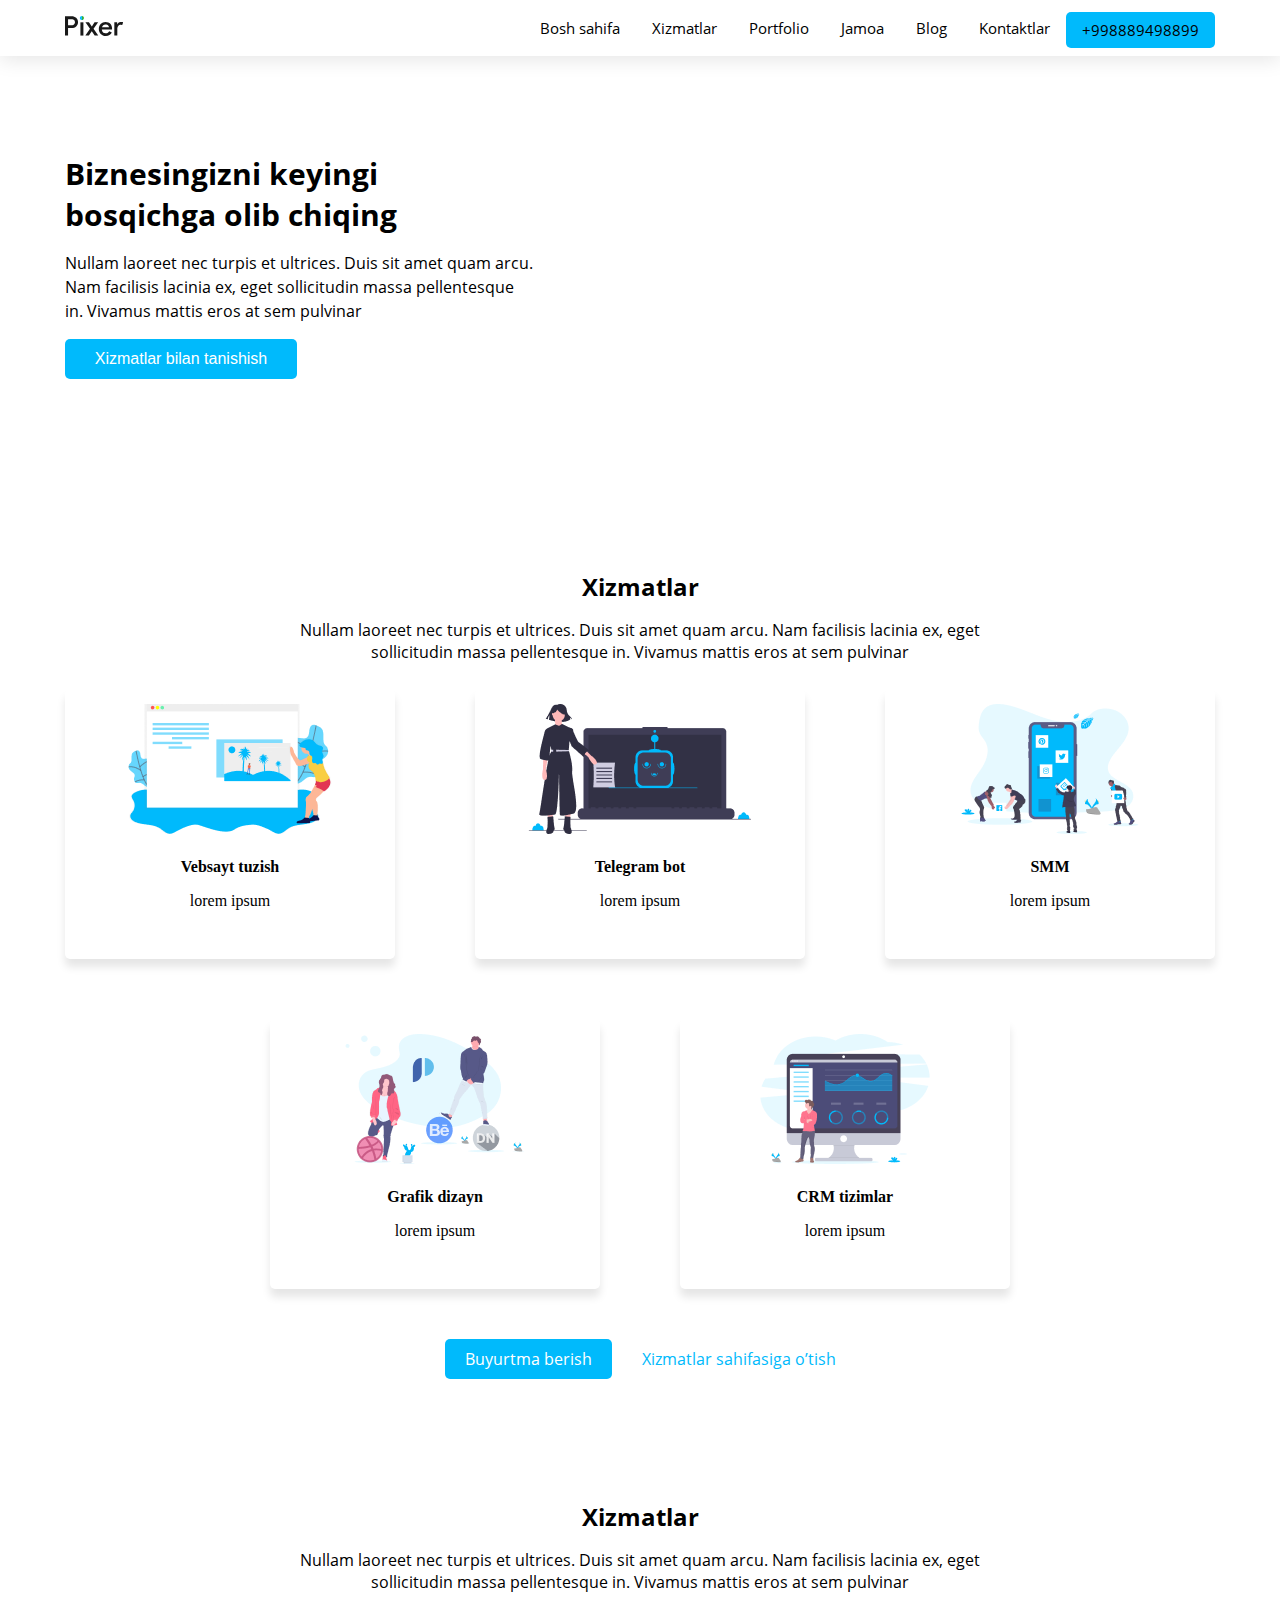
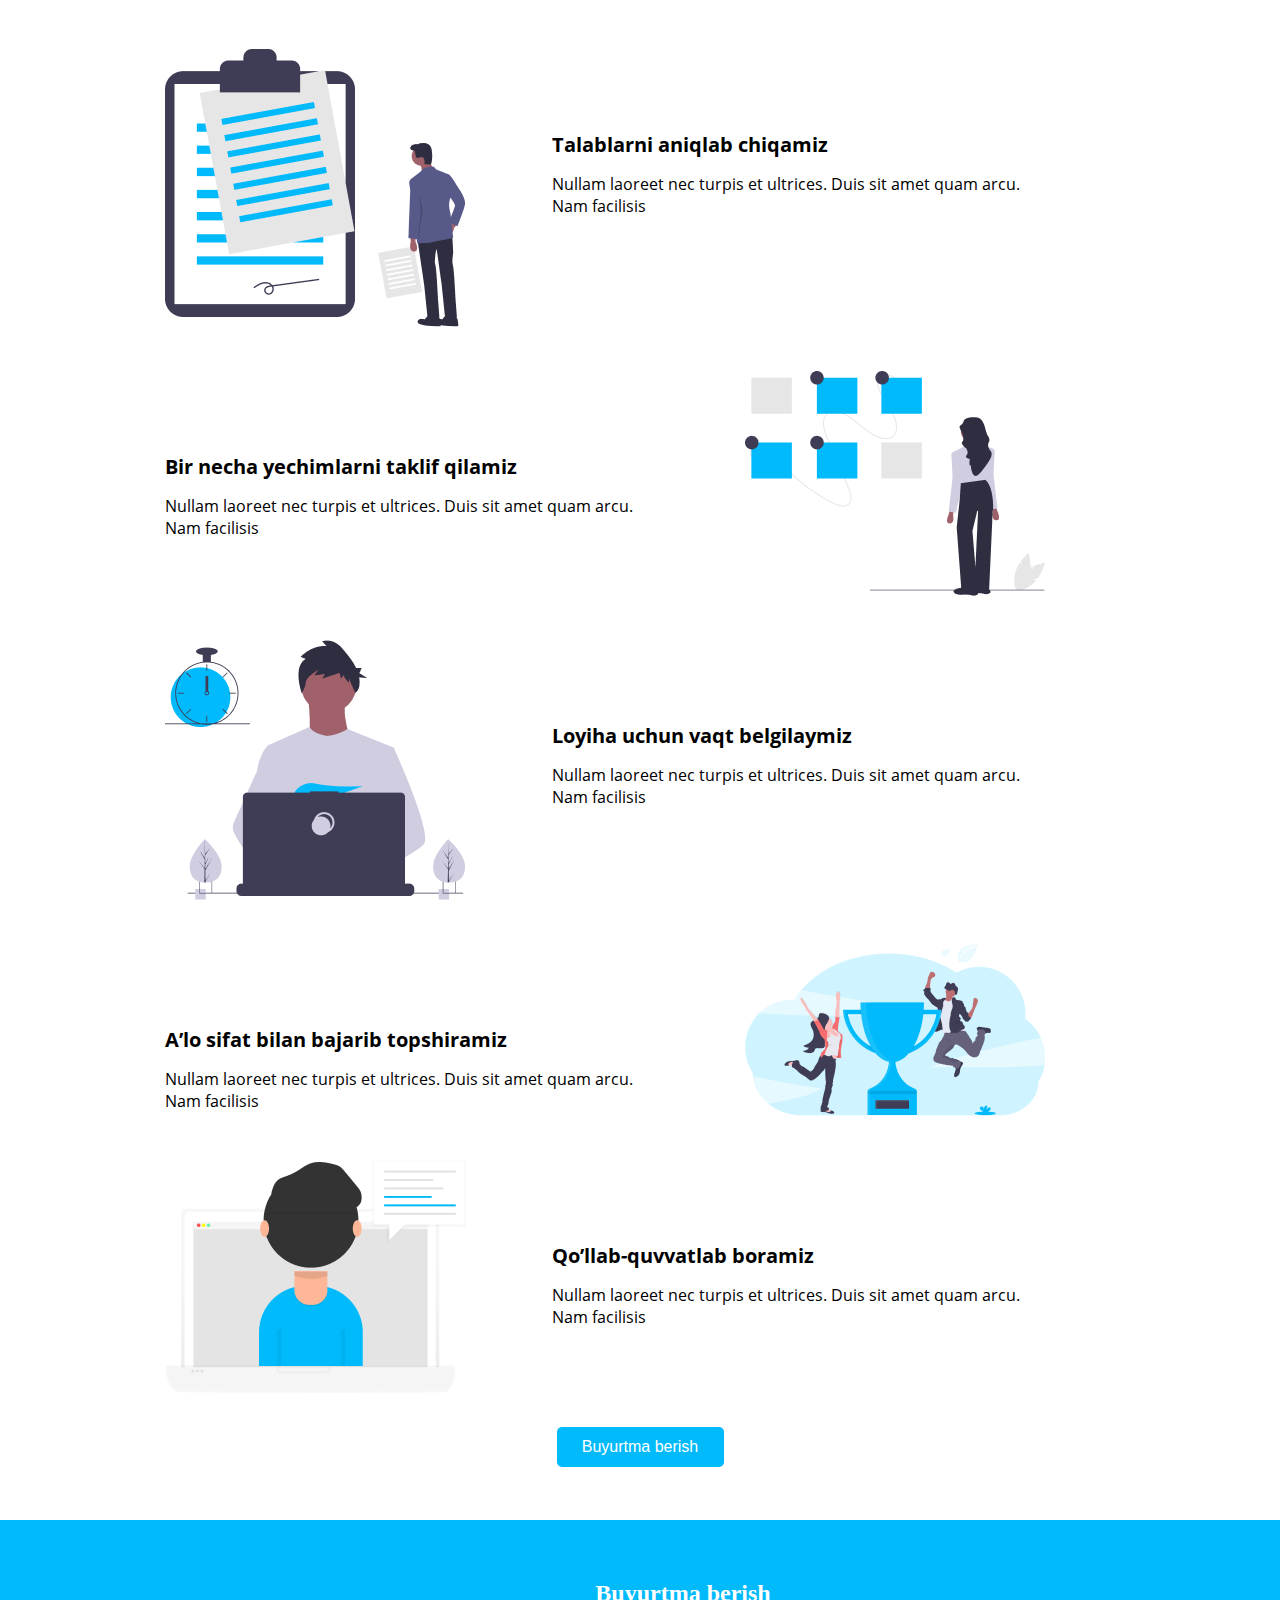
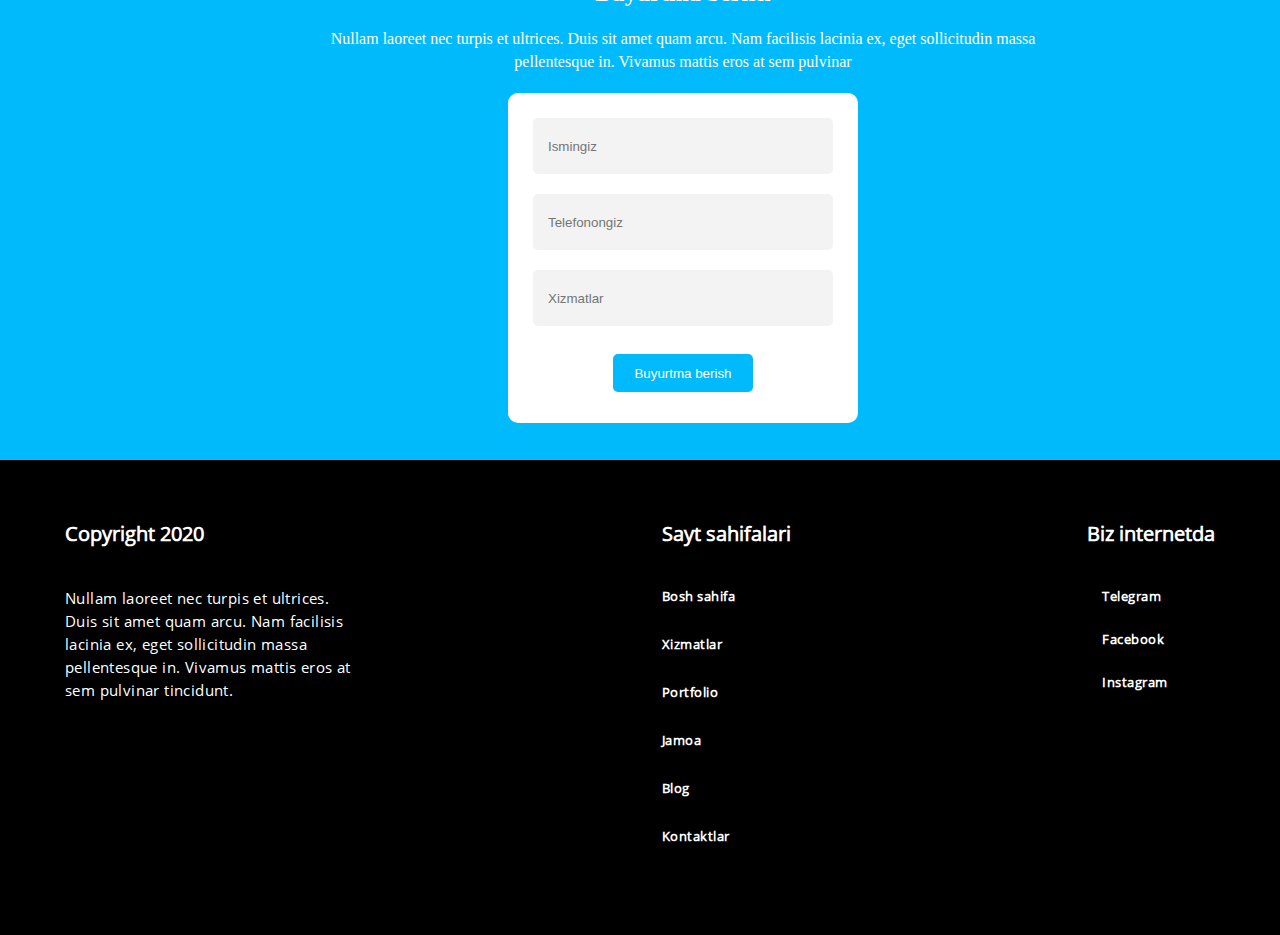
<file: index.html>
<!DOCTYPE html>
<html lang="en">
<head>
    <meta charset="UTF-8">
    <meta http-equiv="X-UA-Compatible" content="IE=edge">
    <meta name="viewport" content="width=device-width, initial-scale=1.0">
    <title>Document</title>
    <link rel="stylesheet" href="https://cdnjs.cloudflare.com/ajax/libs/font-awesome/5.15.3/css/all.min.css" integrity="sha512-iBBXm8fW90+nuLcSKlbmrPcLa0OT92xO1BIsZ+ywDWZCvqsWgccV3gFoRBv0z+8dLJgyAHIhR35VZc2oM/gI1w==" crossorigin="anonymous" referrerpolicy="no-referrer" />
    <link rel="stylesheet" href="sass/main.css">
</head>
<body>
    <header>
        <div class="header">
            <div class="header__container">
                <div class="container__rayt">
                    <img src="./img/pixer-logo.svg" alt="">
                </div>
                <div class="container__left">
                    <ul class="container__menyu menyu">
                        <li class="menyu__iytm"><a class="menyu__link" href="./index.html">Bosh sahifa</a></li>
                        <li class="menyu__iytm"><a class="menyu__link" href="./2dars/index.html">Xizmatlar</a></li>
                        <li class="menyu__iytm"><a class="menyu__link" href="#">Portfolio</a></li>
                        <li class="menyu__iytm"><a class="menyu__link" href="#">Jamoa</a></li>
                        <li class="menyu__iytm"><a class="menyu__link" href="#">Blog</a></li>
                        <li class="menyu__iytm"><a class="menyu__link" href="#">Kontaktlar</a></li>
                        <li class="menyu__active"><a class="menyu__link" href="#">+998889498899</a></li>
                    </ul>
                </div>
            </div>
        </div>
    </header>
    <main>
        <section>
            <div class="section">
                <div class="container">
                    <div class="container__section-left section-lrft">
                        <h2 class="section-left__text">Biznesingizni keyingi bosqichga olib  chiqing</h2>
                        <p class="section-left__lorem">Nullam laoreet nec turpis et ultrices. Duis sit amet quam arcu. Nam facilisis lacinia ex, eget sollicitudin massa pellentesque in. Vivamus mattis eros at sem pulvinar</p>
                        <button class="section-left__button" type="submit">Xizmatlar bilan tanishish</button>
                    </div>
                    <div class="container__section-rghit">
                        <iframe width="455" height="258" src="https://www.youtube.com/embed/tLFuWQigC0I" title="YouTubevideoplayer" frameborder="0" allow="accelerometer; autoplay; clipboard-write; encrypted-media; gyroscope; picture-in-picture" allowfullscreen></iframe>
                    </div>
                </div>
            </div>
        </section>

        <!-- .section start -->

        <section>
            <div class="services">
                <div class="services__container container">
                    <div class="container__services-logo">
                        <h4 class="services-logo__text">Xizmatlar</h4>
                        <p class="services-logo__lorem">Nullam laoreet nec turpis et ultrices. Duis sit amet quam arcu. Nam facilisis lacinia ex, eget sollicitudin massa pellentesque in. Vivamus mattis eros at sem pulvinar</p>
                    </div>
                    <div class="container__cotent content">
                        <div class="content__content-logo">
                            <img class="content__img" src="./img/illustration1.png" alt="">
                            <h4 class="content__text">Vebsayt tuzish</h4>
                            <p class="content__lorem-ipsum">lorem ipsum</p>
                        </div>
                        <div class="content__content-logo">
                            <img class="content__img"  src="./img/illustration2.png" alt="">
                            <h4 class="content__text">Telegram bot</h4>
                            <p class="content__lorem-ipsum">lorem ipsum</p>
                        </div>
                        <div class="content__content-logo">
                            <img class="content__img"  src="./img/illustration3.png" alt="">
                            <h4 class="content__text">SMM</h4>
                            <p class="content__lorem-ipsum">lorem ipsum</p>
                        </div>
                    </div>
                    <div class="container__ded ded">
                        <div class="ded__ded-logo">
                            <img class="ded__img"  src="./img/illustration4.png" alt="">
                            <h4 class="ded__text">Grafik dizayn</h4>
                            <p class="ded__lorem-ipsum">lorem ipsum</p>
                        </div>
                        <div class="ded__ded-logo">
                            <img class="ded__img"  src="./img/illustration5.png" alt="">
                            <h4 class="ded__text">CRM tizimlar</h4>
                            <p class="ded__lorem-ipsum">lorem ipsum</p>
                        </div>
                    </div>
                    <div class="container__buton-logo">
                        <button class="container__buton" type="submit">Buyurtma berish</button>
                        <a class="container__link" href="">Xizmatlar sahifasiga o’tish</a>
                    </div>
                </div>
            </div>
        </section>

        <!-- ishlamalar start -->

        <section>
            <div class="ishlamalar">
                <div class="ishlamalar__container container">
                    <div class="container__services-logo">
                        <h4 class="services-logo__text">Xizmatlar</h4>
                        <p class="services-logo__lorem">Nullam laoreet nec turpis et ultrices. Duis sit amet quam arcu. Nam facilisis lacinia ex, eget sollicitudin massa pellentesque in. Vivamus mattis eros at sem pulvinar</p>
                    </div>
                    <div class="container__talabalar talabalar">
                        <div class="talabalar__talaba">
                            <img class="talabalar__img" class="" src="./img/illlustration6.png" alt="">
                        </div>
                        <div class="talabalar__talaba-uz">
                            <h4 class="talabalar__text">Talablarni aniqlab chiqamiz</h4>
                            <p class="talabalar__lorem">Nullam laoreet nec turpis et ultrices. Duis sit amet quam arcu. Nam facilisis</p>
                        </div>
                    </div>
                    <div class="container__talabalar talabalar">
                        <div class="talabalar__talaba-uz">
                            <h4 class="talabalar__text">Bir necha yechimlarni taklif qilamiz</h4>
                            <p class="talabalar__lorem">Nullam laoreet nec turpis et ultrices. Duis sit amet quam arcu. Nam facilisis</p>
                        </div>
                        <div class="talabalar__talaba">
                            <img class="talabalar__img" class="" src="./img/illlustration7.png" alt="">
                        </div>
                    </div>
                    <div class="container__talabalar talabalar">
                        <div class="talabalar__talaba">
                            <img class="talabalar__img" class="" src="./img/illustration8.png" alt="">
                        </div>
                        <div class="talabalar__talaba-uz">
                            <h4 class="talabalar__text">Loyiha uchun vaqt belgilaymiz</h4>
                            <p class="talabalar__lorem">Nullam laoreet nec turpis et ultrices. Duis sit amet quam arcu. Nam facilisis</p>
                        </div>
                    </div>
                    <div class="container__talabalar talabalar">
                        <div class="talabalar__talaba-uz">
                            <h4 class="talabalar__text">A’lo sifat bilan bajarib topshiramiz</h4>
                            <p class="talabalar__lorem">Nullam laoreet nec turpis et ultrices. Duis sit amet quam arcu. Nam facilisis</p>
                        </div>
                        <div class="talabalar__talaba">
                            <img class="talabalar__img" class="" src="./img/illustration9.png" alt="">
                        </div>
                    </div>
                    <div class="container__talabalar talabalar">
                        <div class="talabalar__talaba">
                            <img class="talabalar__img" class="" src="./img/illustration10.png" alt="">
                        </div>
                        <div class="talabalar__talaba-uz">
                            <h4 class="talabalar__text">Qo’llab-quvvatlab boramiz</h4>
                            <p class="talabalar__lorem">Nullam laoreet nec turpis et ultrices. Duis sit amet quam arcu. Nam facilisis</p>
                        </div>
                    </div>
                    <div class="container__button-box">
                        <button class="container__button-ded" type="submit">Buyurtma berish</button>
                    </div>
                </div>
            </div>
        </section>

              <!-- start logo -->

        <section>
          <div class="buyurtmalar">
                <h2>Buyurtma berish</h2>
                <p>Nullam laoreet nec turpis et ultrices. Duis sit amet quam arcu. Nam facilisis lacinia ex, eget sollicitudin massa pellentesque in. Vivamus mattis eros at sem pulvinar</p>
              <form class="input-logo" action="form/index.html" method="POST">
                  <input class="input-logo-box" type="text" placeholder="Ismingiz">
                  <input class="input-logo-box" type="pasword" placeholder="Telefonongiz">
                  <input class="input-logo-box" type="text" placeholder="Xizmatlar">
                  <button class="button-logo-div" type="submit">Buyurtma berish</button>
              </form>
         </div>
        </section>

    </main>

         <!-- footer start -->

    <footer class="main__footer">
        <div class="container">
            <div class="Copyright">
                <h3>Copyright 2020</h3>
                <p>Nullam laoreet nec turpis et ultrices. Duis sit amet quam arcu. Nam facilisis lacinia ex, eget sollicitudin massa pellentesque in. Vivamus mattis eros at sem pulvinar tincidunt.</p>
            </div>
            <div class="dddd">
                <h3>Sayt sahifalari</h3>
                <a href="/index.html"><h5>Bosh sahifa</h5></a>
                <a href="./2dars/index.html"><h5> Xizmatlar</h5></a>
                <a href="#"><h5> Portfolio</h5></a>
                <a href="#"><h5> Jamoa</h5></a>
                <a href="#"><h5> Blog</h5></a>
                <a href="#"><h5> Kontaktlar</h5></a>
            </div>
            <div class="aaaa">
                <h3>Biz internetda</h3>
                <div class="image">
                    <i class="fab fa-telegram" style="color: #3737f5;"></i>
                    <a href="https://t.me/sultonov_9988"><h5> Telegram</h5></a>
                </div>
                <div class="image">
                    <i class="fab fa-facebook" style="color: #3737f5;"></i>
                    <a href="https://www.facebook.com/"><h5> Facebook</h5></a>
                </div>
                <div class="image">
                    <i class="fab fa-instagram" style="color: red;"></i>
                    <a href="https://www.instagram.com/explore/tags/sevgisozleri/?hl=ru"><h5> Instagram</h5></a>
                </div>
            </div>
        </div>
    </footer>
</body>
</html>
</file>
<file: sass/main.css>
* {
  margin: 0;
  padding: 0;
  -webkit-box-sizing: border-box;
          box-sizing: border-box;
  text-decoration: none;
  list-style-type: none;
}

@font-face {
  font-family: 'Open Sans';
  src: url(../Open_Sans/OpenSans-Regular.ttf);
}

@font-face {
  font-family: 'Open';
  src: url(../Open_Sans/OpenSans-Bold.ttf);
}

.header {
  display: -webkit-box;
  display: -ms-flexbox;
  display: flex;
  width: 100%;
  height: 56px;
  background-color: #FFFFFF;
  -webkit-box-shadow: 0px 4px 20px rgba(0, 0, 0, 0.1);
          box-shadow: 0px 4px 20px rgba(0, 0, 0, 0.1);
}

.header .header__container {
  display: -webkit-box;
  display: -ms-flexbox;
  display: flex;
  width: 1150px;
  margin: 0 auto;
  -webkit-box-align: center;
      -ms-flex-align: center;
          align-items: center;
  -webkit-box-pack: justify;
      -ms-flex-pack: justify;
          justify-content: space-between;
}

.header .header__container .container__left .container__menyu {
  display: -webkit-box;
  display: -ms-flexbox;
  display: flex;
}

.header .header__container .container__left .container__menyu .menyu__iytm {
  padding: 8px 16px;
}

.header .header__container .container__left .container__menyu .menyu__iytm .menyu__link {
  color: #000000;
  font-size: 15px;
  font-family: 'Open Sans';
}

.header .header__container .container__left .container__menyu .menyu__iytm .menyu__link:hover {
  border-bottom: 2px solid #00BAFC;
  color: #00BAFC;
  padding-bottom: 5px;
}

.header .header__container .container__left .container__menyu .menyu__active {
  padding-top: 10px;
}

.header .header__container .container__left .container__menyu .menyu__active .menyu__link {
  padding: 8px 16px;
  color: #000000;
  font-family: 'Open Sans';
  font-size: 15px;
  border-radius: 5px;
  background: #00BAFC;
  -webkit-transition: 1s;
  transition: 1s;
}

.section {
  width: 100%;
  height: 458px;
}

.section .container {
  display: -webkit-box;
  display: -ms-flexbox;
  display: flex;
  width: 1150px;
  margin: 0 auto;
  -webkit-box-pack: justify;
      -ms-flex-pack: justify;
          justify-content: space-between;
}

.section .container .container__section-left {
  padding-top: 97px;
  width: 470px;
}

.section .container .container__section-left .section-left__text {
  color: #000000;
  font-weight: bold;
  font-family: 'Open';
  font-size: 30px;
}

.section .container .container__section-left .section-left__lorem {
  font-weight: normal;
  font-size: 16px;
  line-height: 24px;
  font-family: 'Open Sans';
  color: #000000;
  margin-top: 16px;
}

.section .container .container__section-left .section-left__button {
  width: 232px;
  height: 40px;
  font-size: 16px;
  color: #FFFFFF;
  background: #00BAFC;
  border-radius: 5px;
  border: none;
  margin-top: 16px;
}

.section .container .container__section-left .section-left__button:hover {
  background-color: black;
  -webkit-transition: 1s;
  transition: 1s;
}

.section .container .container__section-rghit {
  padding-top: 80px;
}

.container__services-logo {
  -webkit-box-pack: center;
      -ms-flex-pack: center;
          justify-content: center;
  text-align: center;
  padding-top: 56px;
}

.container__services-logo .services-logo__text {
  font-weight: bold;
  font-size: 24px;
  font-family: 'Open';
  font-weight: bold;
}

.container__services-logo .services-logo__lorem {
  width: 719px;
  margin: 16px auto;
  font-family: 'Open Sans';
}

.services {
  width: 100%;
  height: 930px;
}

.services .services__container {
  display: -webkit-box;
  display: -ms-flexbox;
  display: flex;
  -webkit-box-orient: vertical;
  -webkit-box-direction: normal;
      -ms-flex-direction: column;
          flex-direction: column;
  width: 1150px;
  margin: 0 auto;
}

.services .services__container .container__cotent {
  display: -webkit-box;
  display: -ms-flexbox;
  display: flex;
  -ms-flex-wrap: wrap;
      flex-wrap: wrap;
  -webkit-box-pack: justify;
      -ms-flex-pack: justify;
          justify-content: space-between;
  text-align: center;
  padding-top: 10px;
}

.services .services__container .container__cotent .content__content-logo {
  width: 330px;
  -webkit-box-pack: center;
      -ms-flex-pack: center;
          justify-content: center;
  height: 270px;
  background: #FFFFFF;
  -webkit-box-shadow: 0px 8px 8px rgba(0, 0, 0, 0.1);
          box-shadow: 0px 8px 8px rgba(0, 0, 0, 0.1);
  border-radius: 5px;
}

.services .services__container .container__cotent .content__content-logo .content__img {
  padding-top: 15px;
}

.services .services__container .container__cotent .content__content-logo .content__text {
  padding-top: 20px;
}

.services .services__container .container__cotent .content__content-logo .content__lorem-ipsum {
  padding-top: 16px;
}

.services .services__container .container__ded {
  display: -webkit-box;
  display: -ms-flexbox;
  display: flex;
  padding-top: 60px;
  width: 820px;
  margin: 0 auto;
  text-align: center;
  -ms-flex-pack: distribute;
      justify-content: space-around;
}

.services .services__container .container__ded .ded__ded-logo {
  width: 330px;
  -webkit-box-pack: center;
      -ms-flex-pack: center;
          justify-content: center;
  height: 270px;
  background: #FFFFFF;
  -webkit-box-shadow: 0px 8px 8px rgba(0, 0, 0, 0.1);
          box-shadow: 0px 8px 8px rgba(0, 0, 0, 0.1);
  border-radius: 5px;
}

.services .services__container .container__ded .ded__ded-logo .ded__img {
  padding-top: 15px;
}

.services .services__container .container__ded .ded__ded-logo .ded__text {
  padding-top: 20px;
}

.services .services__container .container__ded .ded__ded-logo .ded__lorem-ipsum {
  padding-top: 16px;
}

.services .services__container .container__buton-logo {
  display: -webkit-box;
  display: -ms-flexbox;
  display: flex;
  -webkit-box-pack: center;
      -ms-flex-pack: center;
          justify-content: center;
  margin-top: 50px;
  -webkit-box-align: center;
      -ms-flex-align: center;
          align-items: center;
}

.services .services__container .container__buton-logo .container__buton {
  width: 167px;
  height: 40px;
  font-family: 'Open Sans';
  font-size: 16px;
  color: #FFFFFF;
  background: #00BAFC;
  border: none;
  width: 167px;
  height: 40px;
  background: #00BAFC;
  border-radius: 5px;
}

.services .services__container .container__buton-logo .container__buton:hover {
  background-color: black;
  -webkit-transition: 1s;
  transition: 1s;
}

.services .services__container .container__buton-logo .container__link {
  font-family: 'Open Sans';
  font-size: 16px;
  color: #00BAFC;
  margin-left: 30px;
}

.services .services__container .container__buton-logo .container__link:hover {
  border-bottom: 2px solid #00BAFC;
}

.ishlamalar {
  height: 1676px;
  width: 100%;
}

.ishlamalar .ishlamalar__container {
  width: 950px;
  margin: 0 auto;
}

.ishlamalar .ishlamalar__container .container__talabalar {
  width: 880px;
  -webkit-box-pack: justify;
      -ms-flex-pack: justify;
          justify-content: space-between;
  display: -webkit-box;
  display: -ms-flexbox;
  display: flex;
}

.ishlamalar .ishlamalar__container .container__talabalar .talabalar__talaba {
  padding-top: 40px;
}

.ishlamalar .ishlamalar__container .container__talabalar .talabalar__talaba-uz {
  padding-top: 122px;
}

.ishlamalar .ishlamalar__container .container__talabalar .talabalar__talaba-uz .talabalar__text {
  font-weight: bold;
  font-family: 'Open';
  font-size: 20px;
}

.ishlamalar .ishlamalar__container .container__talabalar .talabalar__talaba-uz .talabalar__lorem {
  font-family: 'Open Sans';
  width: 493px;
  padding-top: 15px;
  font-size: 16px;
}

.ishlamalar .ishlamalar__container .container__button-box {
  padding-top: 30px;
  -webkit-box-pack: center;
      -ms-flex-pack: center;
          justify-content: center;
  display: -webkit-box;
  display: -ms-flexbox;
  display: flex;
}

.ishlamalar .ishlamalar__container .container__button-box .container__button-ded {
  width: 167px;
  height: 40px;
  background: #00BAFC;
  color: #ffffff;
  font-size: 16px;
  border: none;
  border-radius: 5px;
}

.ishlamalar .ishlamalar__container .container__button-box .container__button-ded:hover {
  background-color: black;
  -webkit-transition: 1s;
  transition: 1s;
}

.buyurtmalar {
  display: -webkit-box;
  display: -ms-flexbox;
  display: flex;
  -webkit-box-orient: vertical;
  -webkit-box-direction: normal;
      -ms-flex-direction: column;
          flex-direction: column;
  height: 540px;
  width: 1366px;
  background: #00BAFC;
  -webkit-box-align: center;
      -ms-flex-align: center;
          align-items: center;
  padding-top: 60px;
  text-align: center;
  color: #fff;
}

.buyurtmalar h2 {
  font-size: 24px;
}

.buyurtmalar p {
  padding-top: 20px;
  width: 720px;
  line-height: 23px;
}

.buyurtmalar .input-logo {
  display: -webkit-box;
  display: -ms-flexbox;
  display: flex;
  -webkit-box-orient: vertical;
  -webkit-box-direction: normal;
      -ms-flex-direction: column;
          flex-direction: column;
  width: 350px;
  height: 330px;
  background-color: #fff;
  border-radius: 10px;
  margin-top: 20px;
  padding-top: 15px;
}

.buyurtmalar .input-logo .input-logo-box {
  margin: 10px auto;
  height: 56px;
  width: 300px;
  padding-left: 15px;
  background: #F3F3F3;
  outline: none;
  border-radius: 5px;
  border: none;
}

.buyurtmalar .input-logo .button-logo-div {
  display: -webkit-box;
  display: -ms-flexbox;
  display: flex;
  -webkit-box-pack: center;
      -ms-flex-pack: center;
          justify-content: center;
  -webkit-box-align: center;
      -ms-flex-align: center;
          align-items: center;
  width: 140px;
  height: 38px;
  background: #00BAFC;
  border: none;
  margin: 18px auto;
  border-radius: 5px;
  color: #fff;
}

.main__footer {
  background-color: #000;
}

.main__footer .container {
  display: -webkit-box;
  display: -ms-flexbox;
  display: flex;
  -webkit-box-orient: horizontal;
  -webkit-box-direction: normal;
      -ms-flex-direction: row;
          flex-direction: row;
  -webkit-box-align: start;
      -ms-flex-align: start;
          align-items: flex-start;
  -webkit-box-pack: justify;
      -ms-flex-pack: justify;
          justify-content: space-between;
  padding: 60px 0;
  width: 1150px;
  margin: 0 auto;
  color: #fff;
}

.main__footer .container .image {
  display: -webkit-box;
  display: -ms-flexbox;
  display: flex;
  -webkit-box-orient: horizontal;
  -webkit-box-direction: normal;
      -ms-flex-direction: row;
          flex-direction: row;
}

.main__footer .container .Copyright {
  width: 300px;
}

.main__footer .container .Copyright h3 {
  font-size: 20px;
  font-weight: 700px;
  font-family: 'Open Sans';
  margin-bottom: 40px;
}

.main__footer .container .Copyright p {
  font-size: 15px;
  font-family: 'Open Sans';
  line-height: 23px;
  letter-spacing: 0.4px;
}

.main__footer .container .dddd h3 {
  font-size: 20px;
  font-family: 'Open Sans';
  font-weight: 700px;
  margin-bottom: 40px;
}

.main__footer .container .dddd a {
  font-size: 16px;
  font-family: 'Open Sans';
  color: #fff;
  text-decoration: none;
  font-weight: 500;
}

.main__footer .container .dddd a h5 {
  margin-bottom: 30px;
  letter-spacing: 0.5px;
}

.main__footer .container .dddd h5:last-child {
  padding-bottom: 0;
}

.main__footer .container .aaaa h3 {
  font-size: 20px;
  font-family: 'Open Sans';
  font-weight: 700px;
  margin-bottom: 40px;
}

.main__footer .container .aaaa a {
  font-size: 16px;
  color: #fff;
  font-weight: 500;
  font-family: 'Open Sans';
  padding-bottom: 25px;
  letter-spacing: 0.5px;
  margin-left: 15px;
  text-decoration: none;
}
/*# sourceMappingURL=main.css.map */
</file>
